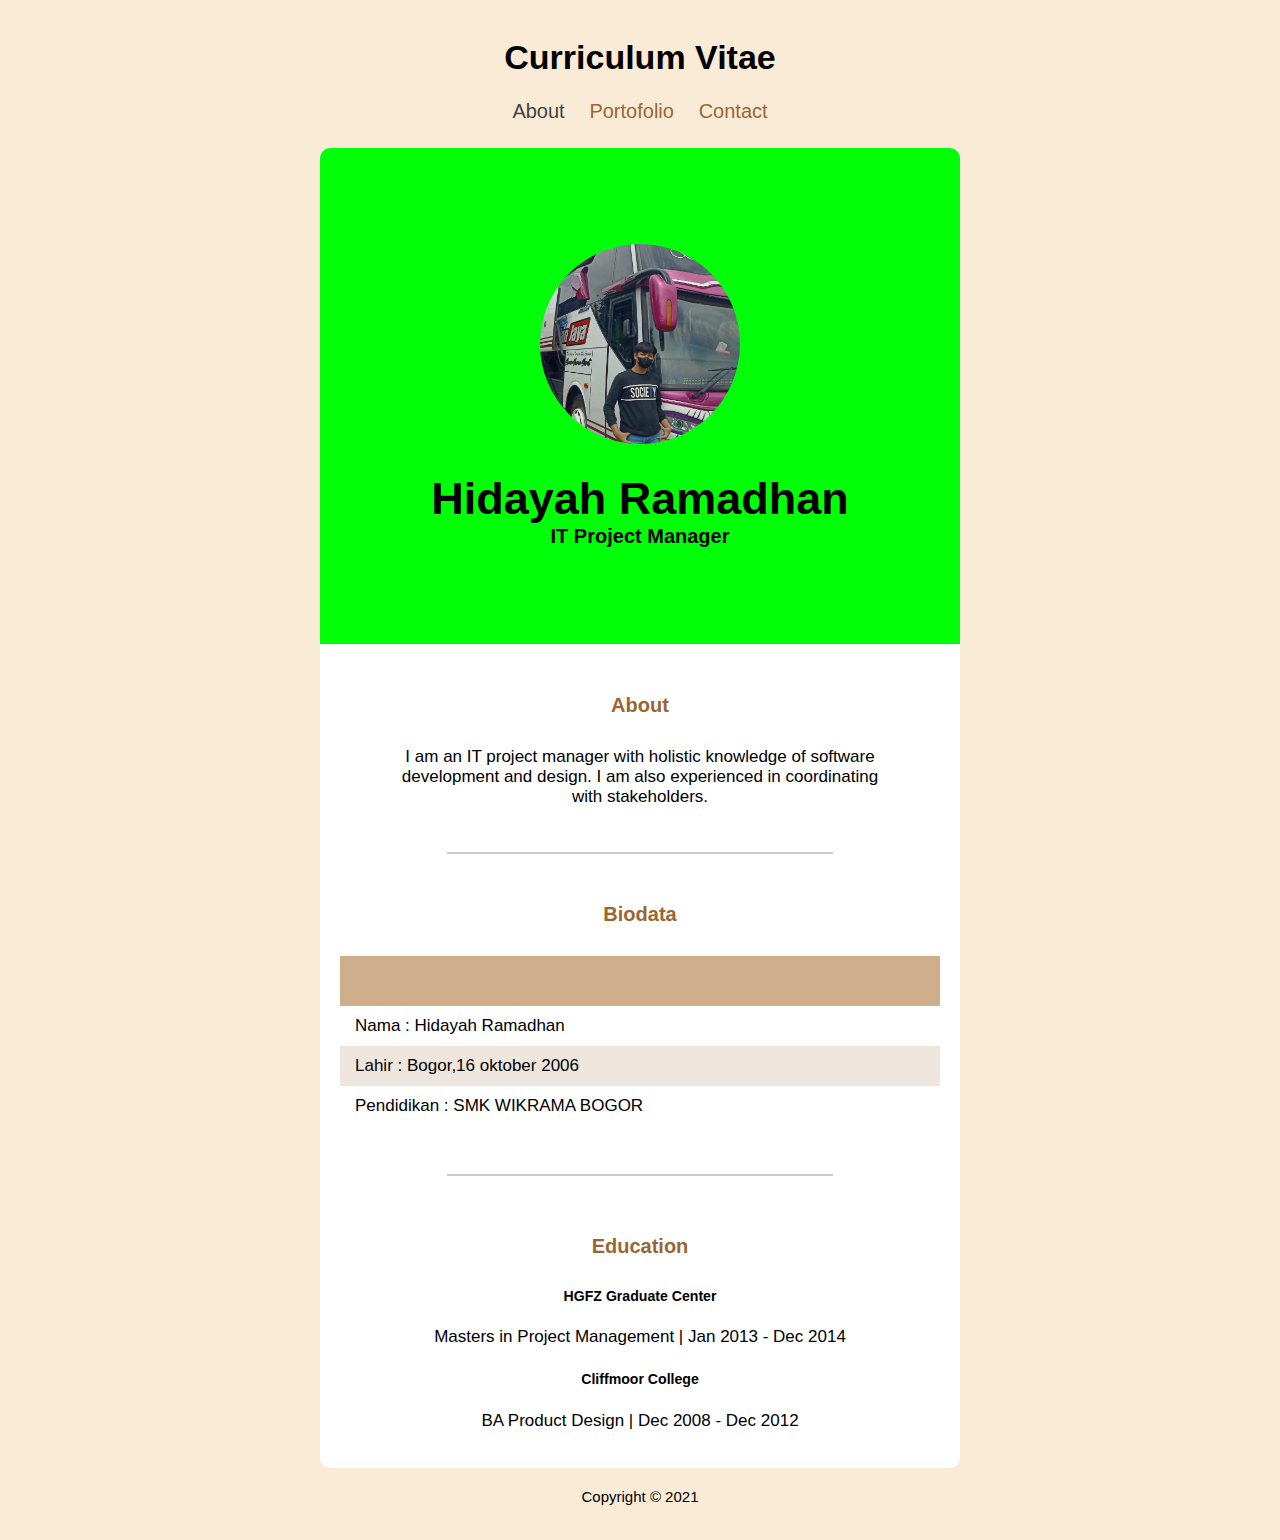
<file: index.html>
<!DOCTYPE html>
<html>
<head>
	<meta charset="utf-8">
	<title>CV - Hidayah</title>
	<link rel="stylesheet" type="text/css" href="style.css">
</head>
<body>
	<div class="container">
		<!-- Judul Halaman -->
		<h1>Curriculum Vitae</h1>
		<!-- Navbar -->
		<div class="navbar">
	    	<ul type="square" class="list-nav">
	        	<li><a href="#" class="active">About</a></li>
	        	<li><a href="portofolio.html">Portofolio</a></li>
	        	<li><a href="contact.html">Contact</a></li>
	      	</ul>
	    </div>
	    <!-- Konten -->
	    <div class="content">
	    	<!-- Profil -->
      		<div id="content-img">
        		<div class="content1">
        		  <img src="wkwkwk.jpg">
          		  <h2 class="content-header">Hidayah Ramadhan</h2>
         		  <p class="content-text">
            		<b>IT Project Manager</b>
          		  </p>
       			</div>
     		</div>
     		<!-- Deskripsi Singkat -->
      		<section class="section section-small">
       			<h2 class="section-header">About</h2>
        		<p>I am an IT project manager with holistic knowledge of software development and design.
        		I am also experienced in coordinating with stakeholders.</p>
      		</section>
      		<hr>
      		<!-- Table -->
		    <section class="section">
		        <h2 class="section-header">Biodata</h2>
		        <div class="responsive-table">
		            <table>
		             	<tr class="tr-header">
		                	<th>&nbsp;</th>
		             	</tr>
		              	<tr>
		                	<td class="text-left">Nama : Hidayah Ramadhan</td>
		              	</tr>
		              	<tr>
		                	<td class="text-left">Lahir : Bogor,16 oktober 2006</td>
		              	</tr>
		              	<tr>
		                	<td class="text-left">Pendidikan : SMK WIKRAMA BOGOR</td>
		              	</tr>
		            </table>
		          </div>
		    </section>
		    <hr>
		    <!-- List Pendidikan -->
		    <section class="section section-small">
		    	<h2 class="section-header">Education</h2>
		        <h5>HGFZ Graduate Center</h5>
		        <p>Masters in Project Management | Jan 2013 - Dec 2014</p>
		        <h5>Cliffmoor College</h5>
		        <p>BA Product Design | Dec 2008 - Dec 2012</p>
		    </section>
		</div>
		<footer>
     		<p class="footer-text">Copyright &copy; 2021</p>
    	</footer>
	</div>
</body>
</html>
</file>
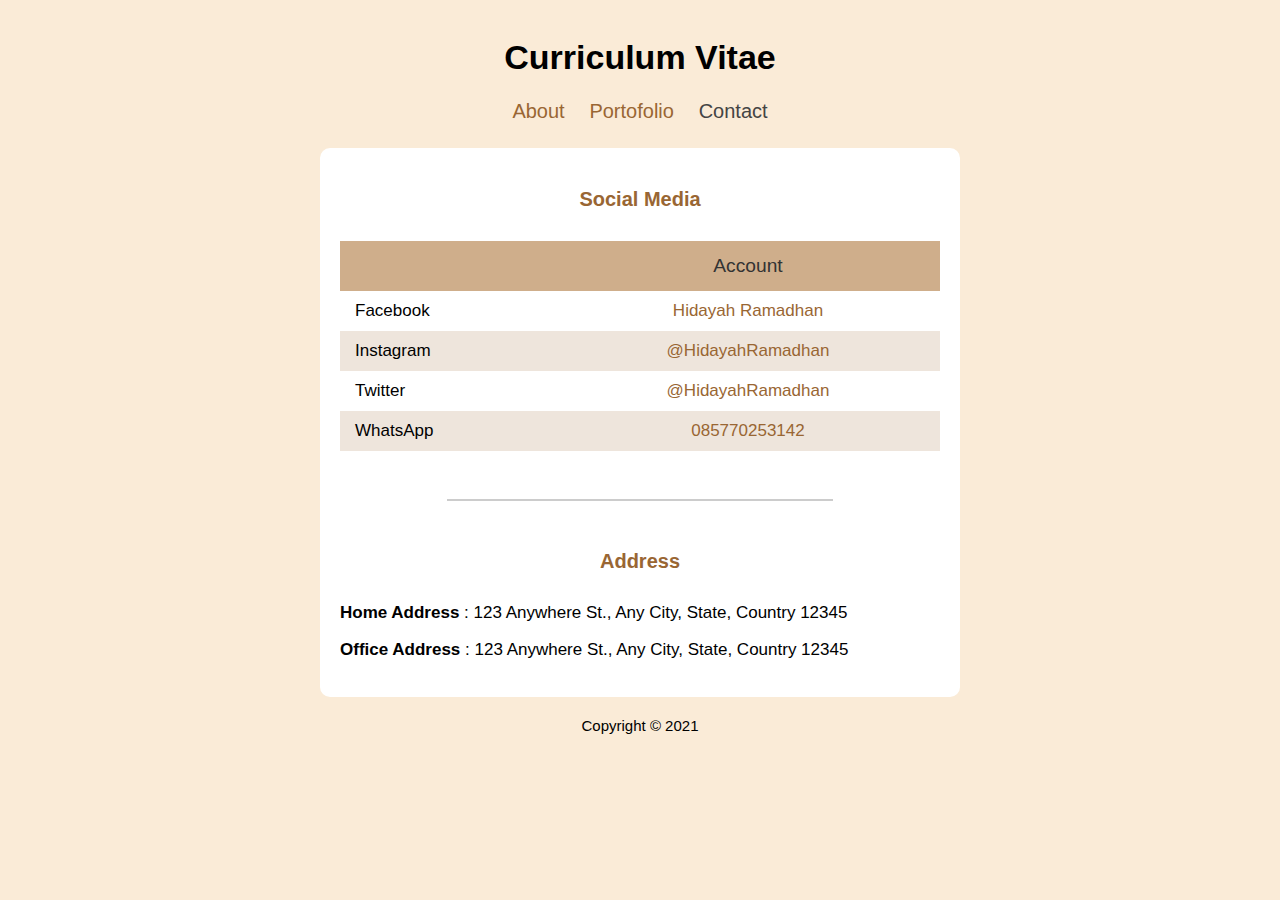
<file: contact.html>
<!DOCTYPE html>
<html>
<head>
  <meta charset="utf-8">
  <title>Personal Web</title>
  <link rel="stylesheet" type="text/css" href="style.css">
</head>
<body>
  <div class="container">
    <div class="header">
      <h1 class="text-header">Curriculum Vitae</h1>
    </div>
    <div class="navbar">
      <ul class="list-nav">
        <li><a href="index.html">About</a></li>
        <li><a href="portofolio.html">Portofolio</a></li>
        <li><a href="#" class="active">Contact</a></li>
      </ul>
    </div>
    <div class="content">
      <!-- Social Media -->
      <section class="section">
        <h2 class="section-header">Social Media</h2>
          <div class="responsive-table">
            <table>
              <tr class="tr-header">
                <th>&nbsp;</th>
                <th>Account</th>
              </tr>
              <tr>
                <td class="text-left">Facebook</td>
                <td>
                  <a href="facebook.com">Hidayah Ramadhan</a>
                </td>
              </tr>
              <tr>
                <td class="text-left">Instagram</td>
                <td>
                  <a href="instagram.com">@HidayahRamadhan</a>
                </td>
              </tr>
              <tr>
                <td class="text-left">Twitter</td>
                <td>
                  <a href="twitter.com">@HidayahRamadhan</a>
                </td>
              </tr>
              <tr>
                <td class="text-left">WhatsApp</td>
                <td>
                  <a href="linkedin.com.com">085770253142</a>
                </td>
              </tr>
            </table>
          </div>
      </section>
      <hr>
      <!-- Contact -->
      <section class="section">
        <h2 class="section-header">Address</h2>
        <p><b>Home Address </b>: 123 Anywhere St., Any City, State, Country 12345</p>
        <p><b>Office Address </b>: 123 Anywhere St., Any City, State, Country 12345</p>
      </section>
    </div>
    <footer>
      <p class="footer-text">Copyright &copy; 2021</p>
    </footer> 
  </div>
</body>
</html>
</file>
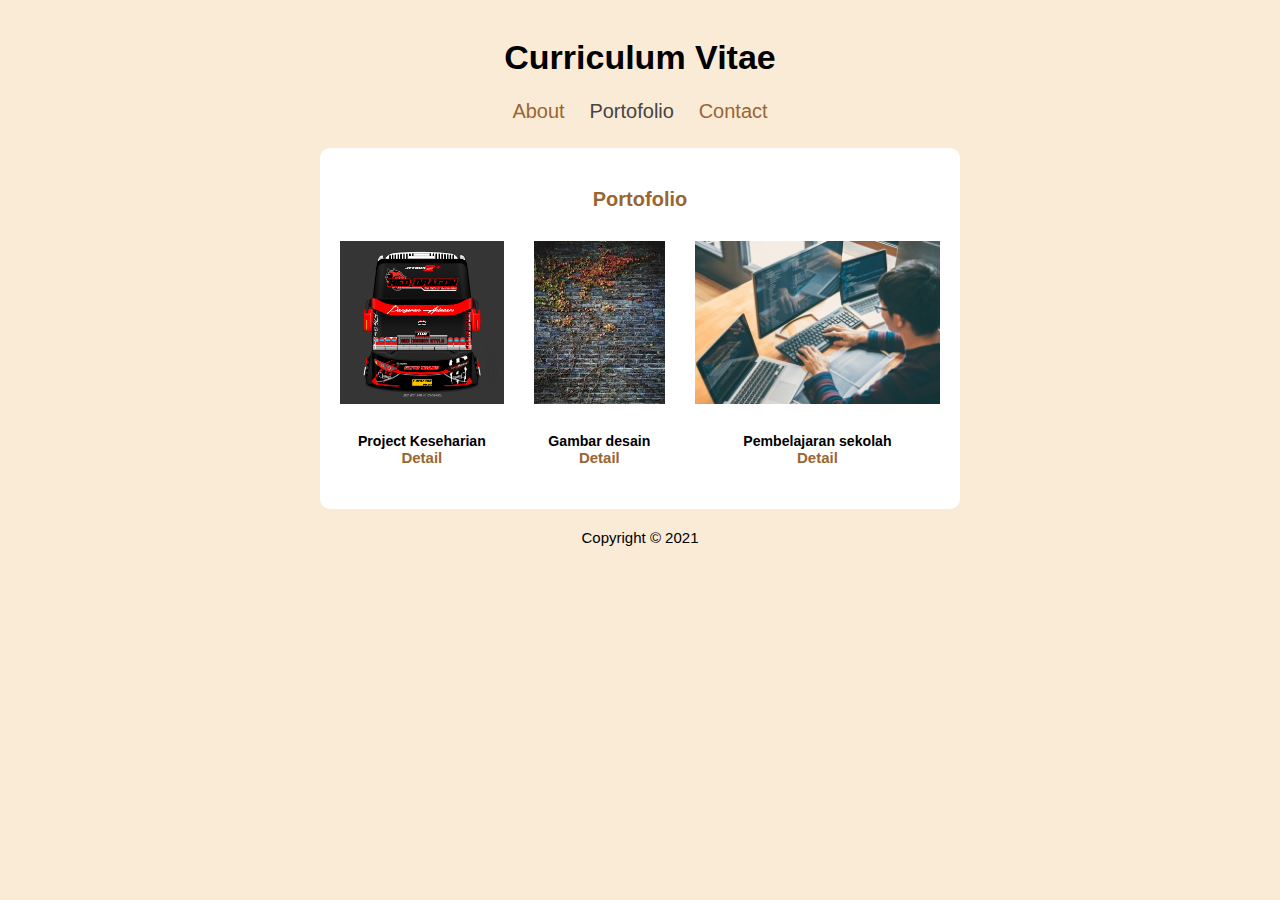
<file: portofolio.html>
<!DOCTYPE html>
<html>
<head>
  <meta charset="utf-8">
  <title>Personal Web</title>
  <link rel="stylesheet" type="text/css" href="style.css">
</head>
<body>
  <div class="container">
    <h1>Curriculum Vitae</h1>
    <div class="navbar">
      <ul class="list-nav">
        <li><a href="index.html">About</a></li>
        <li><a href="#" class="active">Portofolio</a></li>
        <li><a href="contact.html">Contact</a></li>
      </ul>
    </div>
    <div class="content">
    <!-- Portofolio -->
      <section class="section">
        <h2 class="section-header">Portofolio</h2>
        <div class="gallery">
          <figure class="images">
            <img src="VECTOR FAITH TRANS RED DRAGON.png" class="gallery-img" />
            <figcaption>
              <h5 class="name">Project Keseharian
              <span>
                  <a href="detail.html">Detail</a>
                </span>
              </h5>
            </figcaption>
          </figure>
          <figure class="images">
            <img src="background.jpeg" class="gallery-img" />
            <figcaption>
              <h5 class="name">Gambar desain
              <span>
                  <a href="detail.html">Detail</a>
                </span>
              </h5>
            </figcaption>
          </figure>
          <figure class="images">
            <img src="shutterstock_1233726961--1--1.jpg" class="gallery-img" />
            <figcaption>
              <h5 class="name">Pembelajaran sekolah
                <span>
                  <a href="detail.html">Detail</a>
                </span>
              </h5>
            </figcaption>
          </figure>
        </div>
      </section>
    </div>
    <footer>
      <p class="footer-text">Copyright &copy; 2021</p>
    </footer> 
  </div>
</body>
</html>
</file>
<file: style.css>
body {
  background-color: antiquewhite;
    color: black;
    font-family: "Open Sans", Arial;
    font-size: 17px;
    padding: 15px;
    margin: 0;
    }
    
    .container {
    max-width: 640px;
    margin-left: auto;
    margin-right: auto;
    }
    
    h1 { text-align: center; }
    
    .navbar {
    text-align: center;
    margin-bottom: 25px;
    }
    
    .list-nav {
    padding: 0;
    margin: 0;
    }
    
    .list-nav li {
    display: inline-block;
    list-style: none;
    margin-left: 10px;
    margin-right: 10px;
    }
    
    .list-nav a { font-size: 20px; }
    .list-nav li a.active { color: #444444; }
    a:hover { color: #444444; }
    
    a {
    color: #996633;
    text-decoration:none;
    }
    
    .content {
    background-color: #ffffff;
    border-radius: 10px;
    }
    
    .content-header{ margin-bottom: 0; }
    
    .content-text {
    font-size: 20px;
    margin: 0;
    }
    #content-img {
      background-image: url(back.webp);
      background-position: center;
      background-size: cover;
      min-height: 400px;
      text-align: center;
      border-top-left-radius: 10px;
      border-top-right-radius: 10px;
      }
      
      #content-img img {
      width: 200px;
      margin-bottom: -15px;
      height: 200px;
      border-radius: 100%;
      }
      
      .content1 {
      padding: 15%;
      font-size: 30px;
      }
      
      .section {
      padding-top: 10px;
      padding-left: 20px;
      padding-right: 20px;
      padding-bottom: 20px;
      }
      
      .section-small {
      max-width: 490px;
      margin-left: auto;
      margin-right: auto;
      padding-top: 20px;
      text-align: center;
      }
      
      .section-header {
      color: #996633;
      text-align: center;
      font-size: 20px;
      margin-top: 30px;
      margin-bottom: 30px;
      }
      
      hr {
      width: 60%;
      border: 0.5px solid #ccc;
      }
      
      table {
      width: 100%;
      border-spacing: 0;
      padding-bottom: 20px;
      }
      
      th {
      color: #333333;
      font-weight: 400;
      font-size: 1.2rem;
      padding-left: 15px;
      padding-right: 15px;
      }
      
      td {
      text-align: center;
      padding: 10px 15px;
      }
      .text-left { text-align: left; }
      tr:nth-child(odd) { background-color: #eee5dc; }
      
      tr.tr-header {
      background-color: #cfae8b;
      height: 50px;
      }
      
      .footer-text {
      font-size: 15px;
      margin-top: 20px;
      margin-bottom: 20px;
      text-align: center;
      }
      .images2 {
      text-align: center;
      margin-top: -210px;
      }
      .images3 {
      float: right;
      margin-top: -21px;
      }
      img { 
        max-width: 100%;
        max-height: 200px;
      }
      
      .gallery {
        display: flex;
        margin-left: -15px;
        margin-right: -15px;
      }
      
      .images {
        padding-left: 15px;
        padding-right: 15px;
      }
      
      figure { margin: 0; }
      figcaption { text-align: center; }
      
      figcaption span {
        display: block;
        color: #333333;
        font-size: 15px;
      }
</file>
